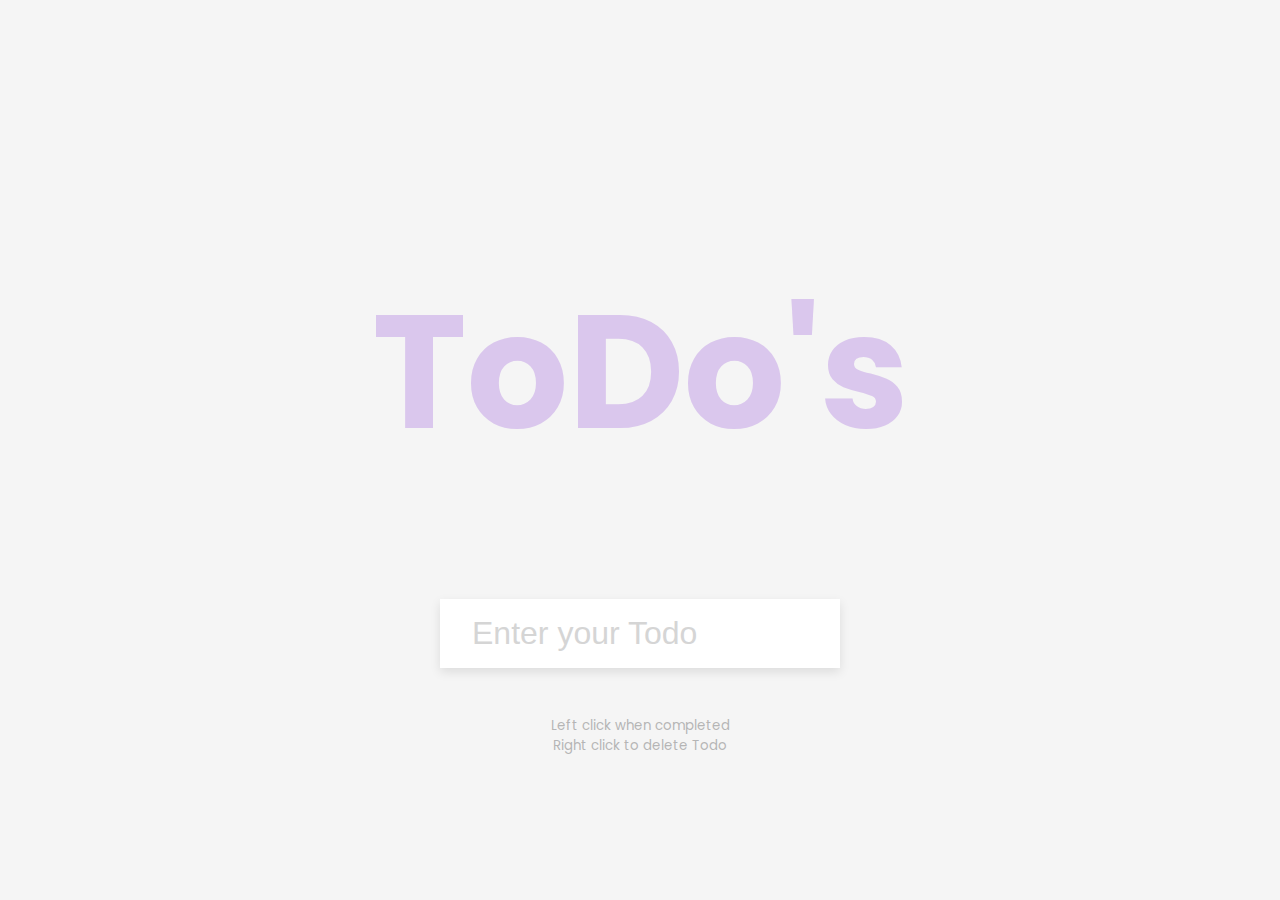
<file: index.html>
<!DOCTYPE html>
<html lang="en">
  <head>
    <meta charset="UTF-8" />
    <meta name="viewport" content="width=device-width, initial-scale=1.0" />
    <link rel="stylesheet" href="style.css" />
    <title>Todo List</title>
    <link rel="website icon" type="png"
    href="logo.png.png">
  </head>
  <body>
    <h1>ToDo's</h1>
    <form id="form">
      <input type="text" class="input" id="input" placeholder="Enter your Todo" autocomplete="off">

      <ul class="todos" id="todos"></ul>
    </form>
    <small>Left click when completed <br> Right click to delete Todo</small>

    <script src="script.js"></script>
  </body>
</html>
</file>
<file: style.css>
@import url('https://fonts.googleapis.com/css2?family=Poppins:wght@200;400&display=swap');

* {
  box-sizing: border-box;
}

body {
  background-color: #f5f5f5;
  color: #444;
  font-family: 'Poppins', sans-serif;
  display: flex;
  flex-direction: column;
  align-items: center;
  justify-content: center;
  height: 100vh;
  margin: 0;
}

h1 {
  color: rgb(179, 131, 226);
  font-size: 160px;
  text-align: center;
  opacity: 0.4;
}

form {
  box-shadow: 0 4px 10px rgba(0, 0, 0, 0.1);
  max-width: 100%;
  width: 400px;
}

.input {
  border: none;
  color: #444;
  font-size: 32px;
  padding: 16px 32px;
  display: block;
  width: 100%;
}

.input::placeholder {
  color: #d5d5d5;
}

.input:focus {
  outline-color: rgb(179, 131, 226);
}

.todos {
  background-color: #fff;
  padding: 0;
  margin: 0;
  list-style-type: none;
}

.todos li {
  border-top: 1px solid #e5e5e5;
  cursor: pointer;
  font-size: 24px;
  padding: 16px 32px;
}

.todos li.completed {
  color: #b6b6b6;
  text-decoration: line-through;
}

small {
  color: #b5b5b5;
  margin-top: 48px;
  text-align: center;
}
</file>
